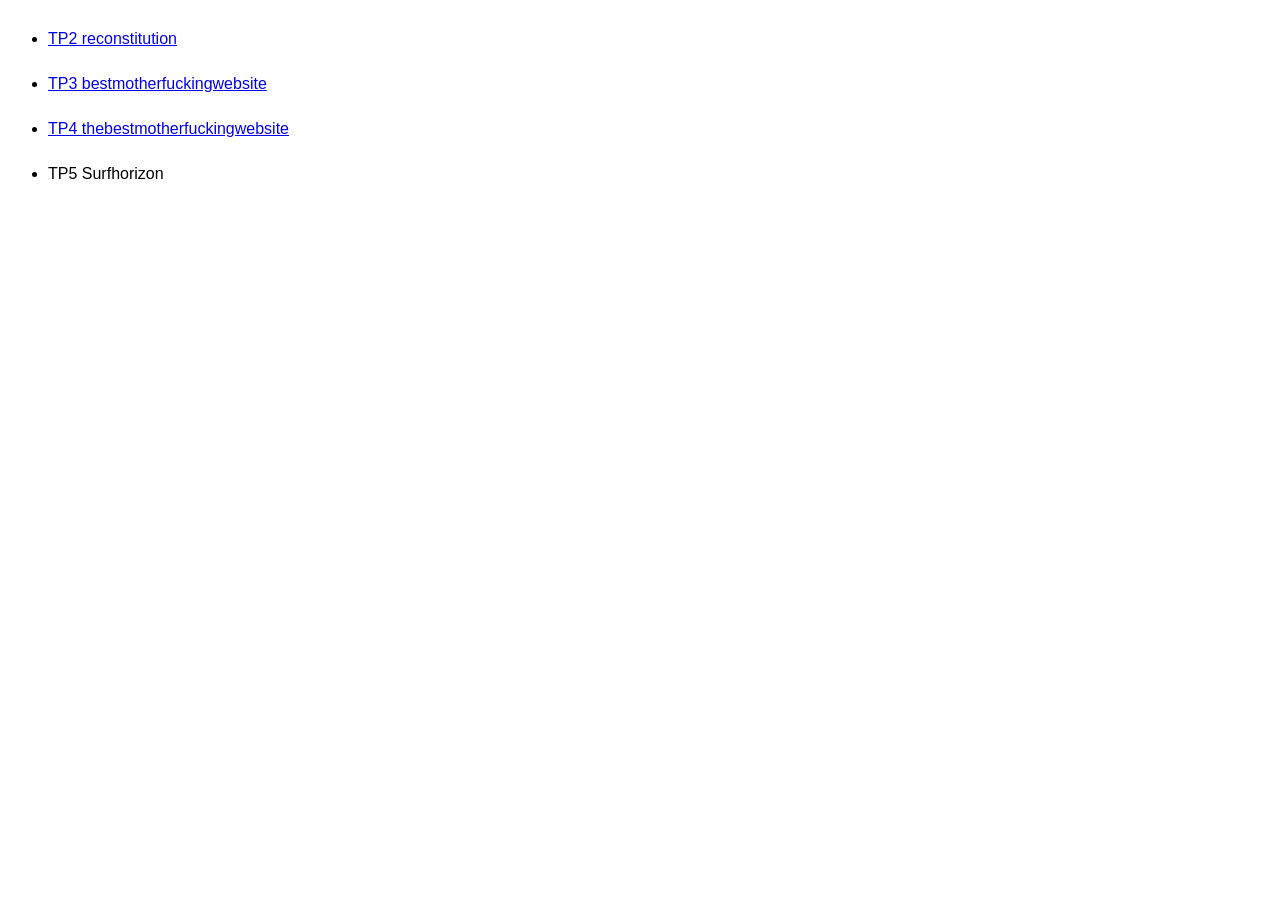
<file: index.html>
<!doctype html>
<html lang="en">
  <head>
    <meta charset="UTF-8" />
    <meta name="viewport" content="width=device-width, initial-scale=1.0" />
    <style>
      * {
        font-family: Arial, Helvetica, sans-serif;
        font-size: 16px;
        line-height: 45px;
      }
    </style>
    <title>Liste TP</title>
  </head>
  <body>
    <ul>
      <li><a href="TP2_reconstitution/index.html">TP2 reconstitution</a></li>
      <li><a href="TP3_bestmotherfuckingwebsite/index.html">TP3 bestmotherfuckingwebsite</a></li>
      <li><a href="TP4_thebestmotherfuckingwebsite/index.html">TP4 thebestmotherfuckingwebsite</a></li>
      <li><a href="TP5_surfhorizon/index.html"></a>TP5 Surfhorizon</li>
    </ul>
  </body>
</html>
</file>
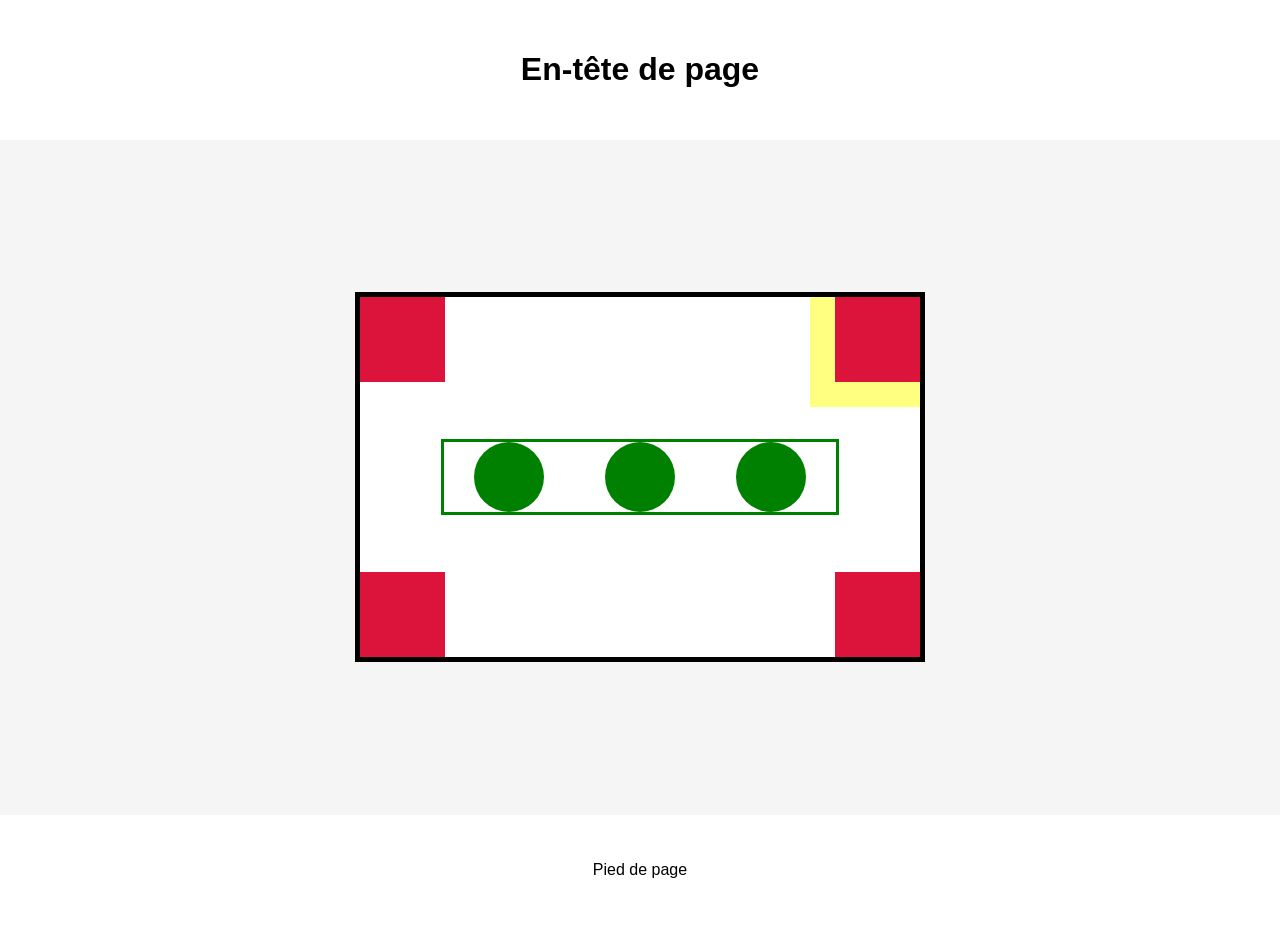
<file: position/index.html>
<!DOCTYPE html>
<html lang="fr">
  <head>
    <meta name="viewport" content="width=device-width, initial-scale=1.0">
    <meta charset="utf-8">
    <link rel="stylesheet" href="style.css">
    <title>Position</title>
  </head>
  <body>
    <header>
      <h1>En-tête de page</h1>
    </header>
    <main>
      <div class="box">
        <div class="red-box" id="top-left"></div> 
        <div class="red-box"></div>
        <div class="red-box"></div>
        <div class="red-box"></div>

        <div class="yellow-box"></div>

        <div class="green-box">
          <div class="green-circle"></div>
          <div class="green-circle"></div>
          <div class="green-circle"></div>
        </div>
      </div>
    </main>
    <footer>
      <p>Pied de page</p>
    </footer>
  </body>
</html>
</file>
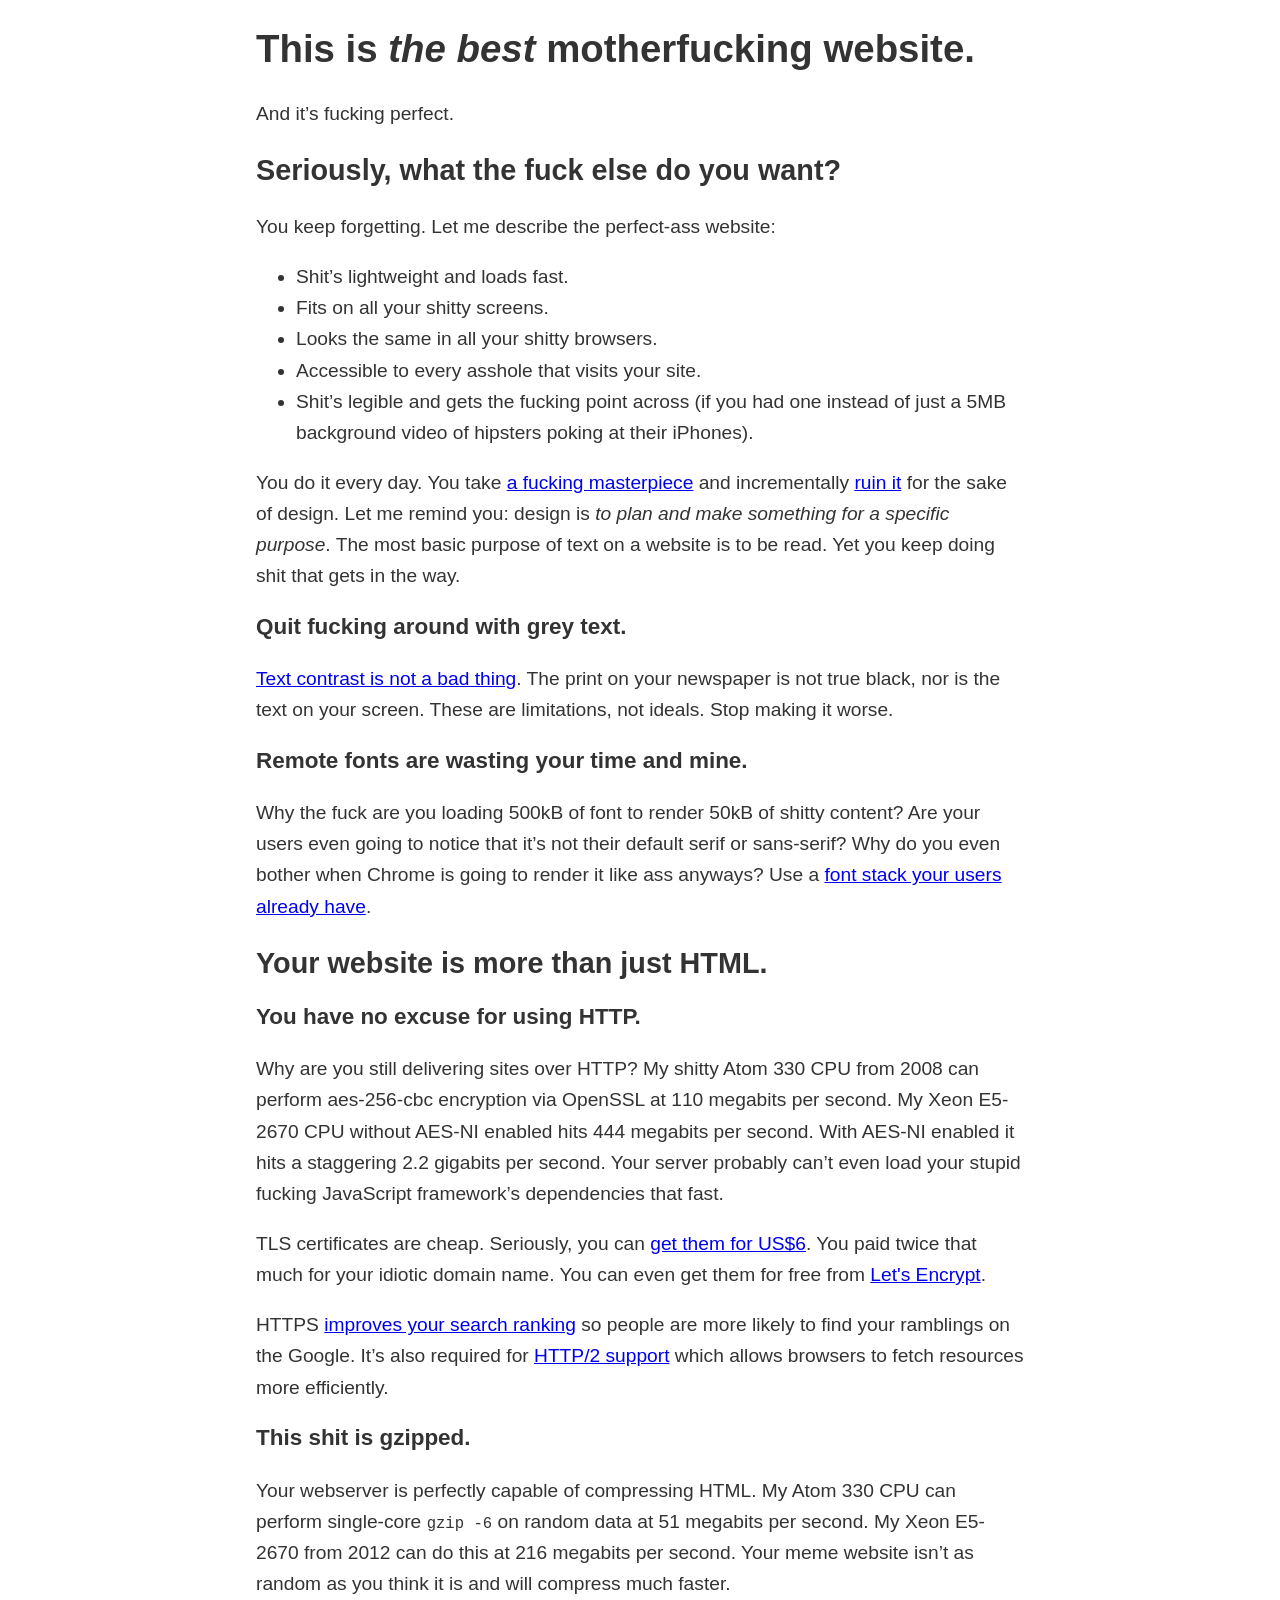
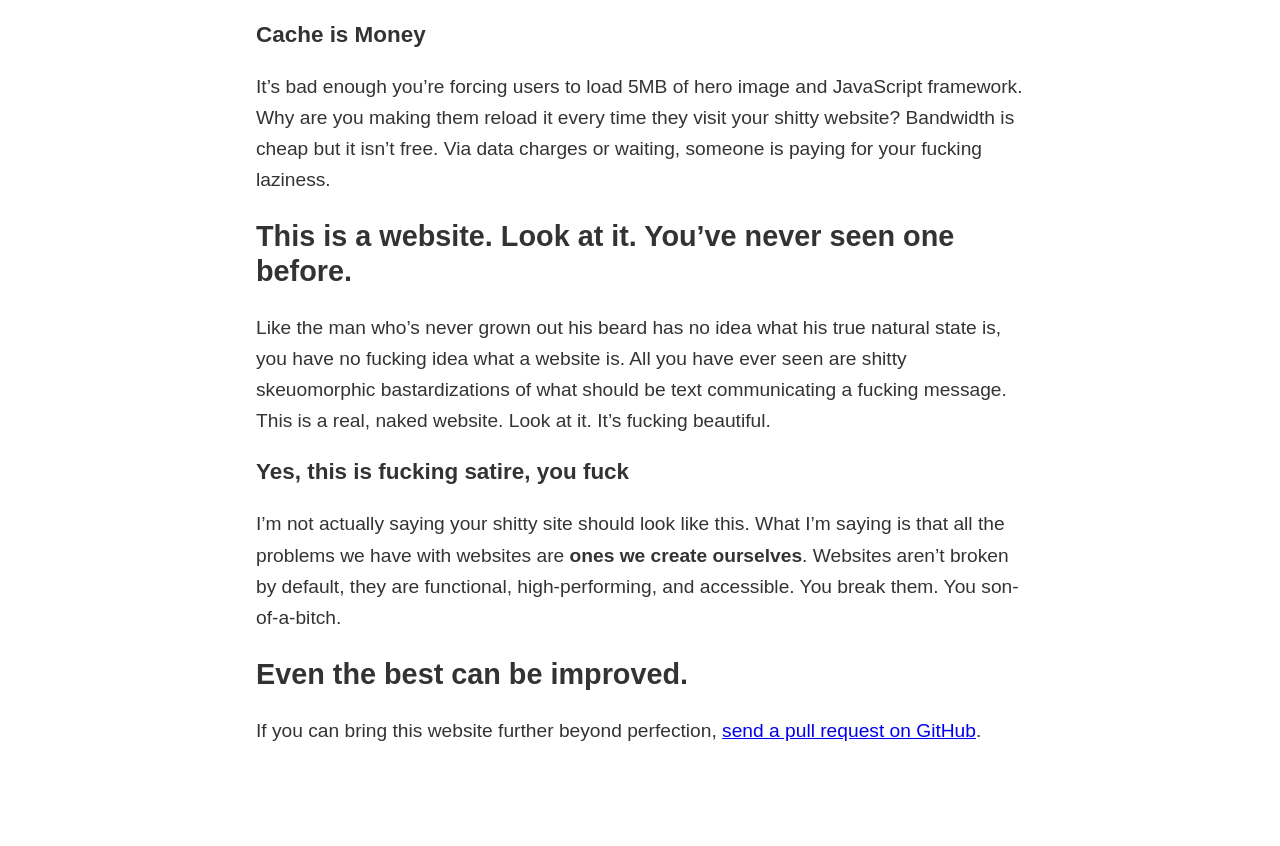
<file: TP3 bestmotherfuckingwebsite/index.html>
<!DOCTYPE html>
<html lang="en">
<head>
  <meta charset="UTF-8">
  <meta name="viewport" content="width=device-width, initial-scale=1.0">
  <meta name="color-scheme" content="light dark">
  <link rel="stylesheet" href="style.css">
  <title>Best Motherfucking Website</title>
</head>
<body>
  <header>
    <h1>This is <i>the best</i> motherfucking website.</h1>
    <p>And it’s fucking perfect.</p>
  </header>
  <main>
    <h2>Seriously, what the fuck else do you want?</h2>
    <p>You keep forgetting. Let me describe the perfect-ass website:</p>
    <ul>
      <li>Shit’s lightweight and loads fast.</li>
      <li>Fits on all your shitty screens.</li>
      <li>Looks the same in all your shitty browsers.</li>
      <li>Accessible to every asshole that visits your site.</li>
      <li>Shit’s legible and gets the fucking point across (if you had one instead of just a 5MB background video of hipsters poking at their iPhones).</li>
    </ul>

    <p>
      You do it every day. You take 
      <a href="https://motherfuckingwebsite.com/" title="Motherfucking Website">
        a fucking masterpiece</a>
      and incrementally
      <a href="http://bettermotherfuckingwebsite.com/" title="Better Motherfucking Website">
        ruin it</a>
        for the sake of design. Let me remind you: design is <i title="design">to plan and make something for a specific purpose</i>.
        The most basic purpose of text on a website is to be read. Yet you keep doing shit that gets in the way.
    </p>
    <h3>Quit fucking around with grey text.</h3>
    <p>
      <a href="https://contrastrebellion.com/" title="Contrast Rebellion">Text contrast is not a bad thing</a>.
      The print on your newspaper is not true black, nor is the text on your screen. These are limitations, not ideals. Stop making it worse.
    </p>
    <h3>
      Remote fonts are wasting your time and mine. 
    </h3>

    <p>
      Why the fuck are you loading 500kB of font to render 50kB of shitty content? Are your users even going to notice that it’s not their default serif or sans-serif? Why do you even bother when Chrome is going to render it like ass anyways? Use a
      <a href="https://www.awayback.com/index.php/2010/02/03/revised-font-stack/" title="Revised Font Stack">font stack your users already have</a>.
    </p>

    <h2>Your website is more than just HTML.</h2>
    <h3>You have no excuse for using HTTP.</h3>

    <p>
      Why are you still delivering sites over HTTP? My shitty Atom 330 CPU from 2008 can perform aes-256-cbc encryption via OpenSSL at 110 megabits per second. My Xeon E5-2670 CPU without AES-NI enabled hits 444 megabits per second. With AES-NI enabled it hits a staggering 2.2 gigabits per second. Your server probably can’t even load your stupid fucking JavaScript framework’s dependencies that fast.
    </p>
    <p>
      TLS certificates are cheap. Seriously, you can
      <a href="https://www.namecheap.com/security/ssl-certificates/comodo/positivessl" title="COMODO PositiveSSL Certificate via Namecheap">get them for US$6</a>.
      You paid twice that much for your idiotic domain name. You can even get them for free from
      <a href="https://letsencrypt.org/" title="Let’s Encrypt Free Certificate Authority">Let's Encrypt</a>.
    </p>

    <p>
      HTTPS 
      <a href="https://developers.google.com/search/blog/2014/08/https-as-ranking-signal" title="Google announces HTTPS support to affect pagerank">improves your search ranking</a>
      so people are more likely to find your ramblings on the Google. It’s also required for 
      <a href="https://http2.github.io/faq/#does-http2-require-encryption" title="HTTP/2 Frequently Asked Questions">HTTP/2 support</a>
      which allows browsers to fetch resources more efficiently.
    </p>

    <h3>This shit is gzipped.</h3>

    <p>
      Your webserver is perfectly capable of compressing HTML. My Atom 330 CPU can perform single-core <code>gzip -6</code> on random data at 51 megabits per second. My Xeon E5-2670 from 2012 can do this at 216 megabits per second. Your meme website isn’t as random as you think it is and will compress much faster.
    </p>

    <h3>Cache is Money</h3>

    <p>It’s bad enough you’re forcing users to load 5MB of hero image and JavaScript framework. Why are you making them reload it every time they visit your shitty website? Bandwidth is cheap but it isn’t free. Via data charges or waiting, someone is paying for your fucking laziness.</p>

    <h2>This is a website. Look at it. You’ve never seen one before.</h2>

    <p>Like the man who’s never grown out his beard has no idea what his true natural state is, you have no fucking idea what a website is. All you have ever seen are shitty skeuomorphic bastardizations of what should be text communicating a fucking message. This is a real, naked website. Look at it. It’s fucking beautiful.</p>

    <h3>Yes, this is fucking satire, you fuck</h3>

    <p>I’m not actually saying your shitty site should look like this. What I’m saying is that all the problems we have with websites are <b>ones we create ourselves</b>. Websites aren’t broken by default, they are functional, high-performing, and accessible. You break them. You son-of-a-bitch.</p>
  </main>
  
  <footer>
    <h2>Even the best can be improved.</h2>

    <p>If you can bring this website further beyond perfection, <a href="https://github.com/KeenRivals/bestmotherfucking.website">send a pull request on GitHub</a>.</p>
  </footer>
</body>
</html>
</file>
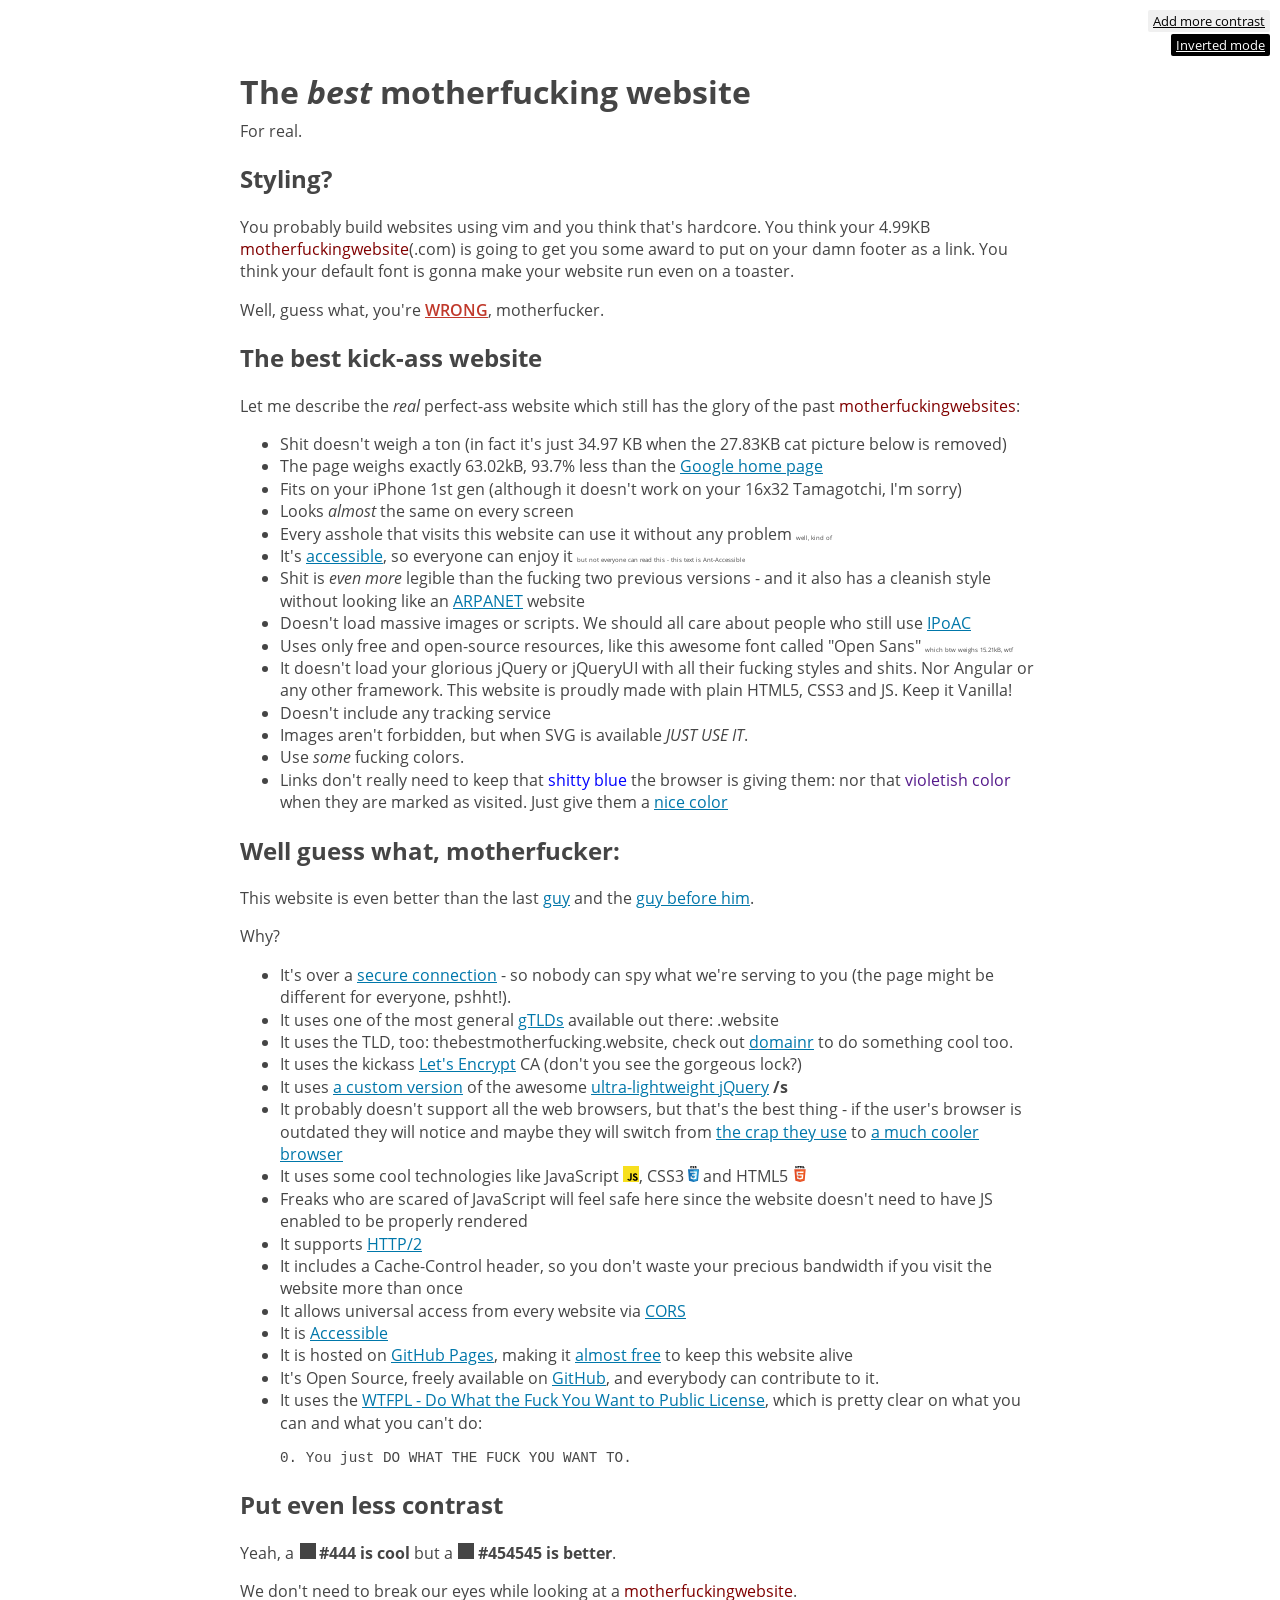
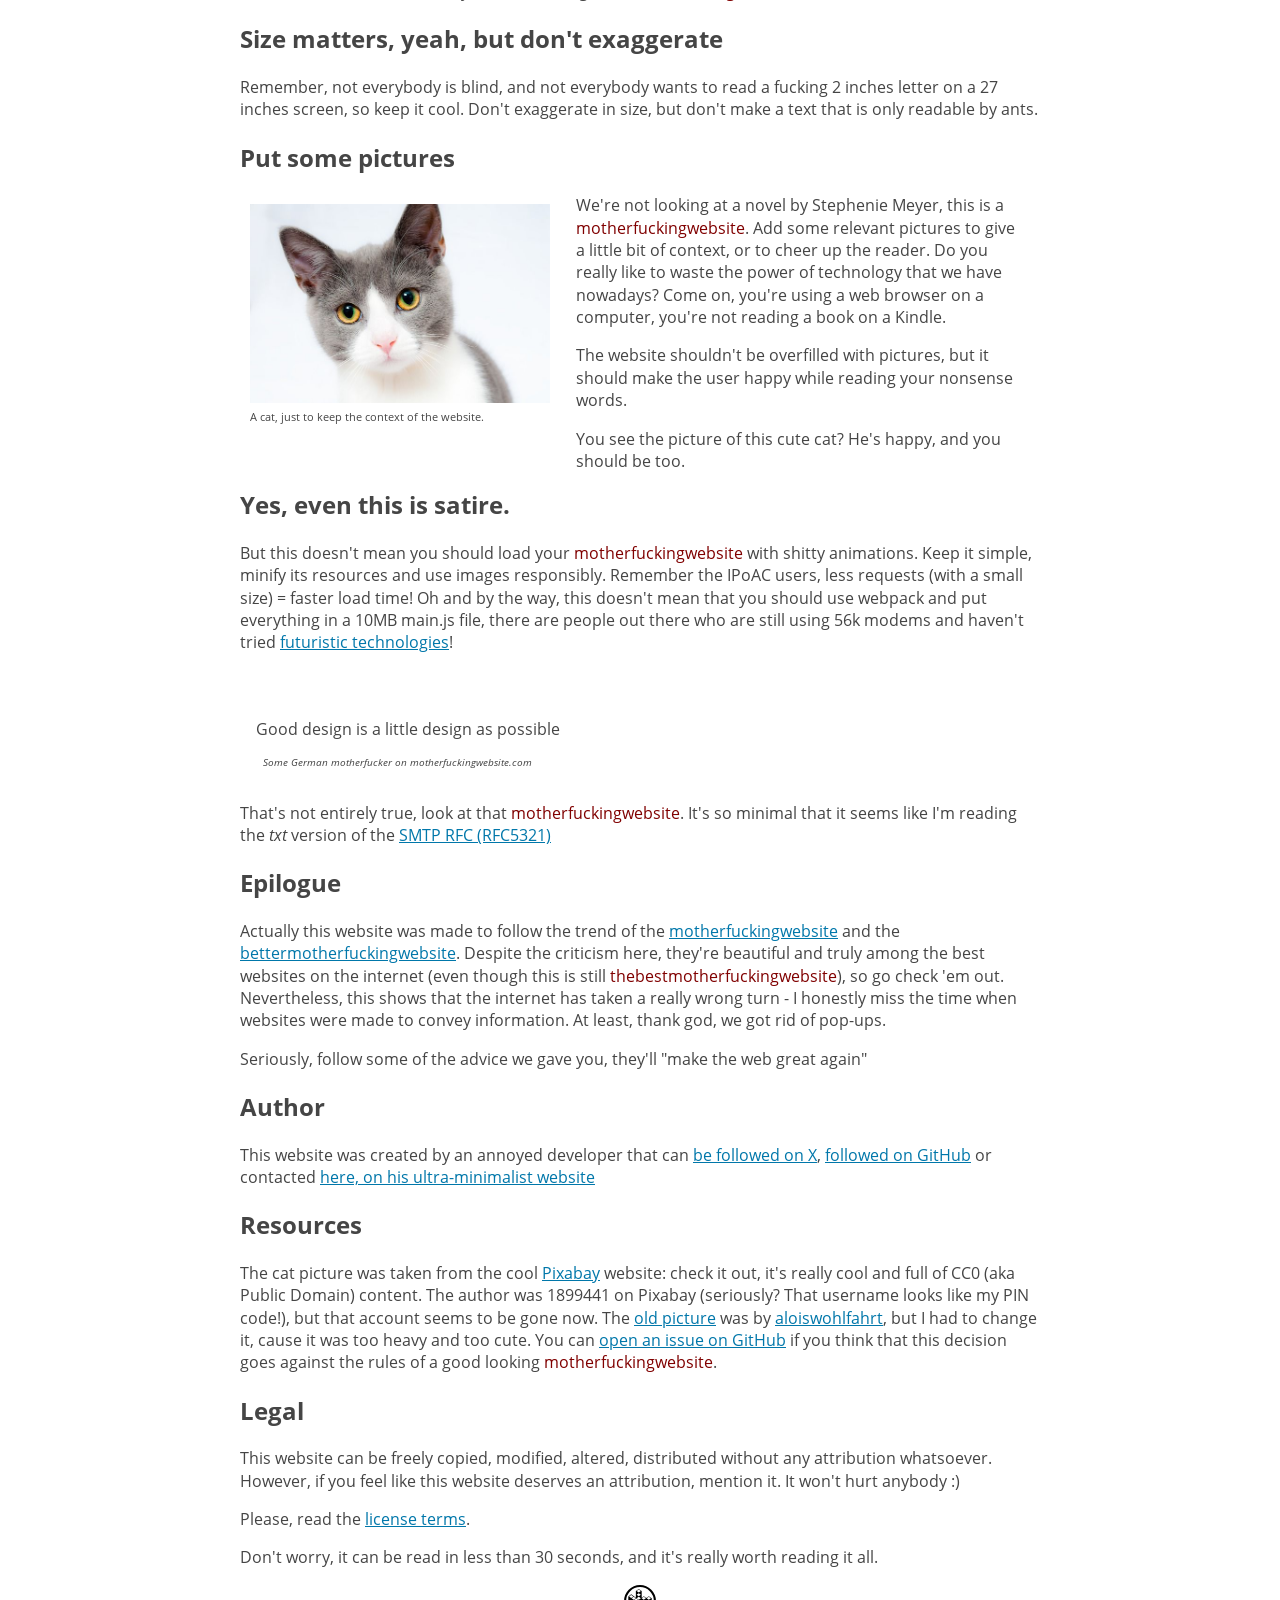
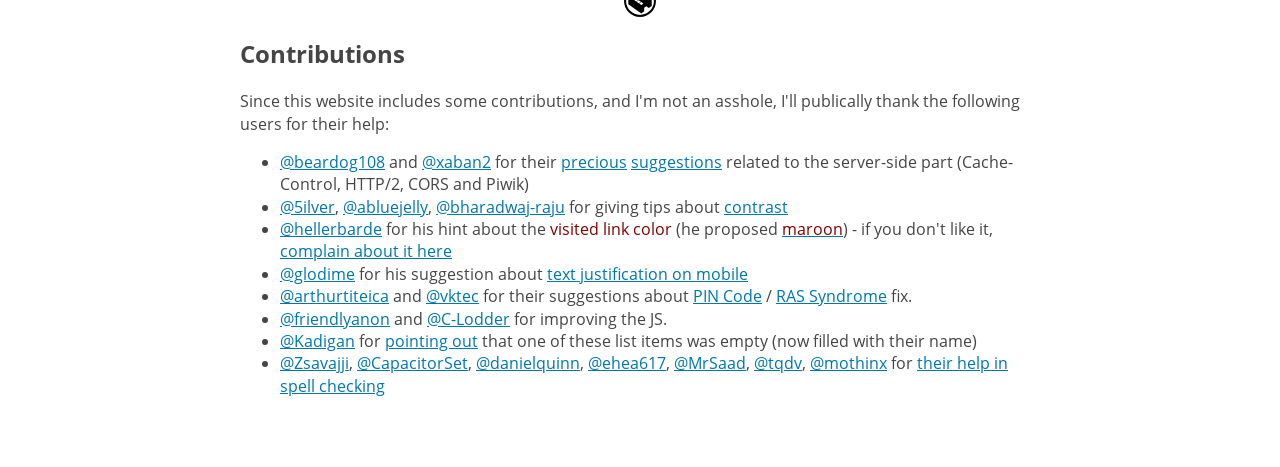
<file: TP4_thebestmotherfuckingwebsite/index.html>
<!DOCTYPE html>
<html lang="en">
<head>
    <meta charset="UTF-8">
    <meta name="viewport" content="width=device-width, initial-scale=1.0">
    <meta name="color-scheme" content="light dark">
    <link rel="stylesheet" href="fonts.css">
    <link rel="stylesheet" href="style.css">
    <link rel="shortcut icon" href="assets/favicon-32x32.png" type="image/x-icon">
    <title>The Best Motherfucking Website</title>
</head>
<body>
    <header>
        <button class="contrast">Add more contrast</button>
        <button class="invert">Inverted mode</button>
        <h1>The <i>best</i> motherfucking website</h1>
        <p>For real.</p>
    </header>
    <main>
        <h2>Styling?</h2>
        <p>You probably build websites using vim and you think that's hardcore. You think your 4.99KB <span class="red-mfw">motherfuckingwebsite</span>(.com) is going to get you some award to put on your damn footer as a link. You think your default font is gonna make your website run even on a toaster.</p>
        <p>Well, guess what, you're <span class="bad-word">WRONG</span>, motherfucker.</p>
        <h2>The best kick-ass website</h2>
        <p>Let me describe the <i>real</i> perfect-ass website which still has the glory of the past <span class="red-mfw">motherfuckingwebsites</span>:</p>
        <ul>
            <li>Shit doesn't weigh a ton (in fact it's just 34.97 KB when the 27.83KB cat picture below is removed)</li>
            <li>The page weighs exactly 63.02kB, 93.7% less than the <a href="https://google.com/">Google home page</a></li>
            <li>Fits on your iPhone 1st gen (although it doesn't work on your 16x32 Tamagotchi, I'm sorry)</li>
            <li>Looks <i>almost</i> the same on every screen</li>
            <li>Every asshole that visits this website can use it without any problem <span class="tiny-text">well, kind of</span></li>
            <li>It's <a href="https://www.w3.org/TR/WCAG20/">accessible</a>, so everyone can enjoy it <span class="tiny-text">but not everyone can read this - this text is Ant-Accessible</span></li>
            <li>Shit is <i>even more</i> legible than the fucking two previous versions - and it also has a cleanish style without looking like an <a href="https://en.wikipedia.org/wiki/ARPANET">ARPANET</a> website</li>
            <li>Doesn't load massive images or scripts. We should all care about people who still use <a href="https://en.wikipedia.org/wiki/IP_over_Avian_Carriers">IPoAC</a></li>
            <li>Uses only free and open-source resources, like this awesome font called "Open Sans" <span class="tiny-text">which btw weighs 15.21kB, wtf</span></li>
            <li>It doesn't load your glorious jQuery or jQueryUI with all their fucking styles and shits. Nor Angular or any other framework. This website is proudly made with plain HTML5, CSS3 and JS. Keep it Vanilla!</li>
            <li>Doesn't include any tracking service</li>
            <li>Images aren't forbidden, but when SVG is available <i>JUST USE IT</i>.</li>
            <li>Use <i>some</i> fucking <span class="rainbow-text">colors</span>.</li>
            <li>Links don't really need to keep that <span class="blue-text blocked">shitty blue</span> the browser is giving them: nor that <span class="violetish-text blocked">violetish color</span> when they are marked as visited. Just give them a <a href="http://www.colorhexa.com/0077aa">nice color</a></li>
        </ul>
        <h2>Well guess what, motherfucker:</h2>
        <p>This website is even better than the last <a href="http://bettermotherfuckingwebsite.com/">guy</a> and the <a href="http://motherfuckingwebsite.com/">guy before him</a>.</p>
        <p>Why?</p>
        <ul>
            <li>It's over a <a href="https://en.wikipedia.org/wiki/HTTPS">secure connection</a> - so nobody can spy what we're serving to you (the page might be different for everyone, pshht!).</li>
            <li>It uses one of the most general <a href="https://en.wikipedia.org/wiki/gTLD">gTLDs</a> available out there: .website</li>
            <li>It uses the TLD, too: thebestmotherfucking.website, check out <a href="http://domainr.com/">domainr</a> to do something cool too.</li>
            <li>It uses the kickass <a href="https://letsencrypt.org/">Let's Encrypt</a> CA (don't you see the gorgeous lock?)</li>
            <li>It uses <a href="https://thebestmotherfucking.website/js/jquery-3.5.1.min.js">a custom version</a> of the awesome <a href="http://jquery.com/">ultra-lightweight jQuery</a> <b>/s</b></li>
            <li>It probably doesn't support all the web browsers, but that's the best thing - if the user's browser is outdated they will notice and maybe they will switch from <a href="https://microsoft.com/ie">the crap they use</a> to <a href="https://mozilla.com/firefox">a much cooler browser</a></li>
            <li>It uses some cool technologies like JavaScript <image src="assets/js.svg" alt="JavaScript logo">, CSS3 <img src="assets/css.svg" alt="CSS3 logo"> and HTML5 <img src="assets/html.svg" alt="HTML5 Logo" width="16"> </li>
            <li>Freaks who are scared of JavaScript will feel safe here since the website doesn't need to have JS enabled to be properly rendered</li>
            <li>It supports <a href="https://en.wikipedia.org/wiki/HTTP/2">HTTP/2</a></li>
            <li>It includes a Cache-Control header, so you don't waste your precious bandwidth if you visit the website more than once</li>
            <li>It allows universal access from every website via <a href="https://enable-cors.org/">CORS</a></li>
            <li>It is <a href="https://www.w3.org/WAI/intro/accessibility.php">Accessible</a></li>
            <li>It is hosted on <a href="https://pages.github.com/">GitHub Pages</a>, making it <a href="https://www.namecheap.com/domains/registration/gtld/website/">almost free</a> to keep this website alive</li>
            <li>It's Open Source, freely available on <a href="https://github.com/denysvitali/thebestmotherfuckingwebsite/">GitHub</a>, and everybody can contribute to it.</li>
            <li>It uses the <a href="http://www.wtfpl.net/">WTFPL - Do What the Fuck You Want to Public License</a>, which is pretty clear on what you can and what you can't do:
            <pre>0. You just DO WHAT THE FUCK YOU WANT TO.</pre></li>
        </ul>
        <h2>Put even less contrast</h2>
        <p>Yeah, a  <b id="color-444"><span class="square"></span> #444 is cool</b> but a <b id="color-454545"><span class="square"></span> #454545 is better</b>.</p>
        <p>We don't need to break our eyes while looking at a <span class="red-mfw">motherfuckingwebsite</span>.</p>
        <h2>Size matters, yeah, but don't exaggerate</h2>
        <p>Remember, not everybody is blind, and not everybody wants to read a fucking 2 inches letter on a 27 inches screen, so keep it cool. Don't exaggerate in size, but don't make a text that is only readable by ants.</p>
        <h2>Put some pictures</h2>
        <div>
            <div class="picture">
                <figure>
                    <img src="assets/cat.jpg" title="A nice and cute cat" alt="A cat, just to keep the context of the website.">
                    <figcaption>A cat, just to keep the context of the website.</figcaption>
                </figure>
            </div>
            <div class="text-block-right">
                    <p>We're not looking at a novel by Stephenie Meyer, this is a <span class="red-mfw">motherfuckingwebsite</span>. Add some relevant pictures to give a little bit of context, or to cheer up the reader. Do you really like to waste the power of technology that we have nowadays? Come on, you're using a web browser on a computer, you're not reading a book on a Kindle.</p>
                    <p>The website shouldn't be overfilled with pictures, but it should make the user happy while reading your nonsense words.</p>
                    <p>You see the picture of this cute cat? He's happy, and you should be too.</p>
                </div>
        </div>
        <h2>Yes, even this is satire.</h2>
        <p>But this doesn't mean you should load your <span class="red-mfw">motherfuckingwebsite</span> with shitty animations. Keep it simple, minify its resources and use images responsibly. Remember the IPoAC users, less requests (with a small size) = faster load time! Oh and by the way, this doesn't mean that you should use webpack and put everything in a 10MB main.js file, there are people out there who are still using 56k modems and haven't tried <a href="https://en.wikipedia.org/wiki/Fiber_to_the_x#FTTH">futuristic technologies</a>!</p>
        <blockquote>
            <p>Good design is a little design as possible</p>
            <cite>Some German motherfucker on motherfuckingwebsite.com</cite>
        </blockquote>
        <p>That's not entirely true, look at that <span class="red-mfw">motherfuckingwebsite</span>. It's so minimal that it seems like I'm reading the <i>txt</i> version of the <a href="https://tools.ietf.org/rfc/rfc5321.txt">SMTP RFC (RFC5321)</a></p>
        <h2>Epilogue</h2>
        <p>Actually this website was made to follow the trend of the <a href="http://motherfuckingwebsite.com/" class="red-mfw">motherfuckingwebsite</a> and the <a href="http://bettermotherfuckingwebsite.com/" class="red-mfw">bettermotherfuckingwebsite</a>. Despite the criticism here, they're beautiful and truly among the best websites on the internet (even though this is still <span class="red-mfw">thebestmotherfuckingwebsite</span>), so go check 'em out. Nevertheless, this shows that the internet has taken a really wrong turn - I honestly miss the time when websites were made to convey information. At least, thank god, we got rid of pop-ups.</p>
        <p>Seriously, follow some of the advice we gave you, they'll "make the web great again"</p>
        <h2>Author</h2>
        <p>This website was created by an annoyed developer that can <a href="https://x.com/DenysVitali">be followed on X</a>, <a href="https://github.com/denysvitali/">followed on GitHub</a> or contacted <a href="https://denv.it/">here, on his ultra-minimalist website</a></p>
        <h2>Resources</h2>
        <p>The cat picture was taken from the cool <a href="https://pixabay.com/">Pixabay</a> website: check it out, it's really cool and full of CC0 (aka Public Domain) content. The author was 1899441 on Pixabay (seriously? That username looks like my PIN code!), but that account seems to be gone now. The <a href="https://pixabay.com/en/cat-pets-cat-s-eyes-mieze-dear-451377/">old picture</a> was by <a href="https://pixabay.com/en/users/aloiswohlfahrt-123449/">aloiswohlfahrt</a>, but I had to change it, cause it was too heavy and too cute. You can <a href="https://github.com/denysvitali/thebestmotherfuckingwebsite/issues/new">open an issue on GitHub</a> if you think that this decision goes against the rules of a good looking <span class="red-mfw">motherfuckingwebsite</span>.</p>
        <h2>Legal</h2>
        <p>This website can be freely copied, modified, altered, distributed without any attribution whatsoever. However, if you feel like this website deserves an attribution, mention it. It won't hurt anybody :)</p>
        <p>Please, read the <a href="https://thebestmotherfucking.website/LICENSE.txt">license terms</a>.</p>
        <p>Don't worry, it can be read in less than 30 seconds, and it's really worth reading it all.</p>
        <a href="http://www.kopimi.com/kopimi" title="Kopimi" class="kopimi">
            <img src="assets/kopimi.svg" alt="Kopimi Logo" title="Kopimi Logo" class="kopimi">
        </a>
    </main>
    <footer>
        <h2>Contributions</h2>
        <p>Since this website includes some contributions, and I'm not an asshole, I'll publically thank the following users for their help:</p>
        <ul>
            <li><a href="https://github.com/beardog108">@beardog108</a> and <a href="https://github.com/xaban2">@xaban2</a> for their <a href="https://github.com/denysvitali/thebestmotherfuckingwebsite/issues/5">precious</a> <a href="https://github.com/denysvitali/thebestmotherfuckingwebsite/issues/51">suggestions</a> related to the server-side part (Cache-Control, HTTP/2, CORS and Piwik)</li>
            <li><a href="https://github.com/5ilver">@5ilver</a>, <a href="https://github.com/abluejelly">@abluejelly</a>, <a href="https://github.com/bharadwaj-raju">@bharadwaj-raju</a> for giving tips about <a href="https://github.com/denysvitali/thebestmotherfuckingwebsite/issues?q=label%3Acontrast">contrast</a></li>
            <li><a href="https://github.com/hellerbarde">@hellerbarde</a> for his hint about the <span class="maroon">visited link color</span> (he proposed <a href="http://clrs.cc/" class="maroon">maroon</a>) - if you don't like it, <a href="https://github.com/denysvitali/thebestmotherfuckingwebsite/issues/11">complain about it here</a></li>
            <li><a href="https://github.com/glodime">@glodime</a> for his suggestion about <a href="https://github.com/denysvitali/thebestmotherfuckingwebsite/issues/12">text justification on mobile</a></li>
            <li><a href="https://github.com/arthurtiteica">@arthurtiteica</a> and <a href="https://github.com/vktec">@vktec</a> for their suggestions about <a href="https://github.com/denysvitali/thebestmotherfuckingwebsite/issues/9">PIN Code</a> / <a href="https://en.wikipedia.org/wiki/RAS_syndrome">RAS Syndrome</a> fix.</li>
            <li><a href="https://github.com/friendlyanon">@friendlyanon</a> and <a href="https://github.com/C-Lodder">@C-Lodder</a> for improving the JS.</li>
            <li><a href="https://github.com/Kadigan">@Kadigan</a> for <a href="https://github.com/denysvitali/thebestmotherfuckingwebsite/issues/90">pointing out</a> that one of these list items was empty (now filled with their name)</li>
            <li><a href="https://github.com/Zsavajji">@Zsavajji</a>, <a href="https://github.com/CapacitorSet">@CapacitorSet</a>, <a href="https://github.com/danielquinn">@danielquinn</a>, <a href="https://github.com/ehea617">@ehea617</a>, <a href="https://github.com/MrSaad">@MrSaad</a>, <a href="https://github.com/tqdv">@tqdv</a>, <a href="https://github.com/mothinx">@mothinx</a> for <a href="https://github.com/denysvitali/thebestmotherfuckingwebsite/pulls?q=is%3Apr+is%3Aclosed+label%3A%22spell+checking%22">their help in spell checking</a></li>
        </ul>
    </footer>
</body>
</html>
</file>
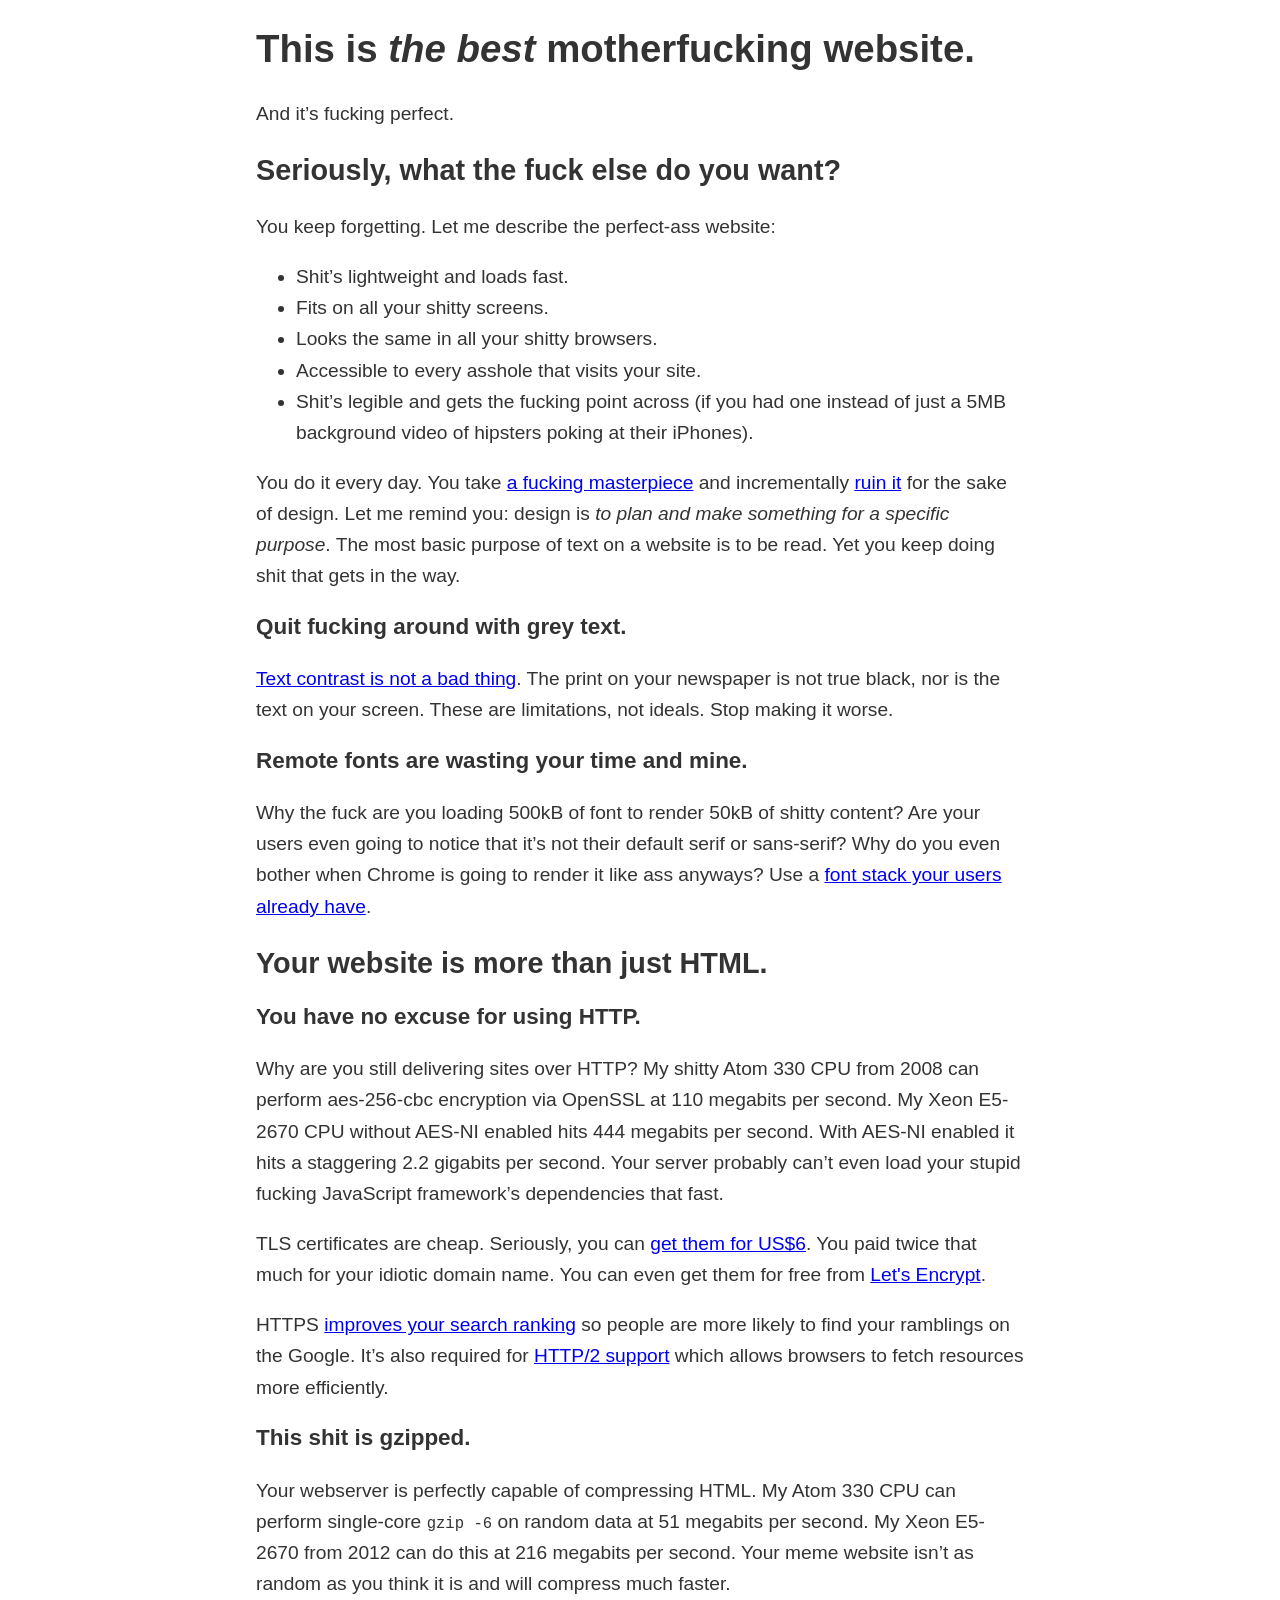
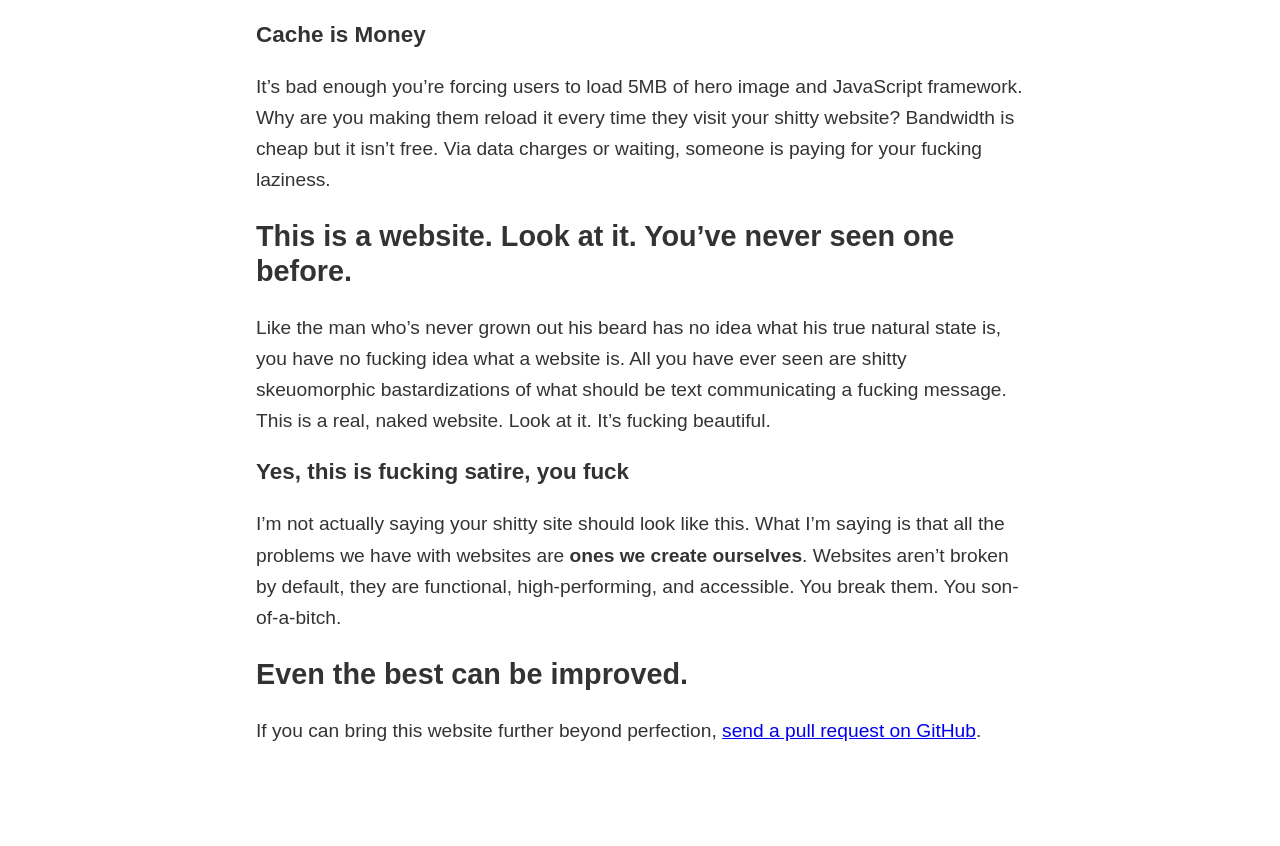
<file: bestmotherfuckingwebsite.html>
<!DOCTYPE html>
<html lang="en">
<head>
  <meta charset="UTF-8">
  <meta name="viewport" content="width=device-width, initial-scale=1.0">
  <meta name="color-scheme" content="light dark">
  <link rel="stylesheet" href="bestmotherfuckingwebsite.css">
  <title>Best Motherfucking Website</title>
</head>
<body>
  <header>
    <h1>This is <i>the best</i> motherfucking website.</h1>
    <p>And it’s fucking perfect.</p>
  </header>
  <main>
    <h2>Seriously, what the fuck else do you want?</h2>
    <p>You keep forgetting. Let me describe the perfect-ass website:</p>
    <ul>
      <li>Shit’s lightweight and loads fast.</li>
      <li>Fits on all your shitty screens.</li>
      <li>Looks the same in all your shitty browsers.</li>
      <li>Accessible to every asshole that visits your site.</li>
      <li>Shit’s legible and gets the fucking point across (if you had one instead of just a 5MB background video of hipsters poking at their iPhones).</li>
    </ul>

    <p>
      You do it every day. You take 
      <a href="https://motherfuckingwebsite.com/" title="Motherfucking Website">
        a fucking masterpiece</a>
      and incrementally
      <a href="http://bettermotherfuckingwebsite.com/" title="Better Motherfucking Website">
        ruin it</a>
        for the sake of design. Let me remind you: design is <i title="design">to plan and make something for a specific purpose</i>.
        The most basic purpose of text on a website is to be read. Yet you keep doing shit that gets in the way.
    </p>
    <h3>Quit fucking around with grey text.</h3>
    <p>
      <a href="https://contrastrebellion.com/" title="Contrast Rebellion">Text contrast is not a bad thing</a>.
      The print on your newspaper is not true black, nor is the text on your screen. These are limitations, not ideals. Stop making it worse.
    </p>
    <h3>
      Remote fonts are wasting your time and mine. 
    </h3>

    <p>
      Why the fuck are you loading 500kB of font to render 50kB of shitty content? Are your users even going to notice that it’s not their default serif or sans-serif? Why do you even bother when Chrome is going to render it like ass anyways? Use a
      <a href="https://www.awayback.com/index.php/2010/02/03/revised-font-stack/" title="Revised Font Stack">font stack your users already have</a>.
    </p>

    <h2>Your website is more than just HTML.</h2>
    <h3>You have no excuse for using HTTP.</h3>

    <p>
      Why are you still delivering sites over HTTP? My shitty Atom 330 CPU from 2008 can perform aes-256-cbc encryption via OpenSSL at 110 megabits per second. My Xeon E5-2670 CPU without AES-NI enabled hits 444 megabits per second. With AES-NI enabled it hits a staggering 2.2 gigabits per second. Your server probably can’t even load your stupid fucking JavaScript framework’s dependencies that fast.
    </p>
    <p>
      TLS certificates are cheap. Seriously, you can
      <a href="https://www.namecheap.com/security/ssl-certificates/comodo/positivessl" title="COMODO PositiveSSL Certificate via Namecheap">get them for US$6</a>.
      You paid twice that much for your idiotic domain name. You can even get them for free from
      <a href="https://letsencrypt.org/" title="Let’s Encrypt Free Certificate Authority">Let's Encrypt</a>.
    </p>

    <p>
      HTTPS 
      <a href="https://developers.google.com/search/blog/2014/08/https-as-ranking-signal" title="Google announces HTTPS support to affect pagerank">improves your search ranking</a>
      so people are more likely to find your ramblings on the Google. It’s also required for 
      <a href="https://http2.github.io/faq/#does-http2-require-encryption" title="HTTP/2 Frequently Asked Questions">HTTP/2 support</a>
      which allows browsers to fetch resources more efficiently.
    </p>

    <h3>This shit is gzipped.</h3>

    <p>
      Your webserver is perfectly capable of compressing HTML. My Atom 330 CPU can perform single-core <code>gzip -6</code> on random data at 51 megabits per second. My Xeon E5-2670 from 2012 can do this at 216 megabits per second. Your meme website isn’t as random as you think it is and will compress much faster.
    </p>

    <h3>Cache is Money</h3>

    <p>It’s bad enough you’re forcing users to load 5MB of hero image and JavaScript framework. Why are you making them reload it every time they visit your shitty website? Bandwidth is cheap but it isn’t free. Via data charges or waiting, someone is paying for your fucking laziness.</p>

    <h2>This is a website. Look at it. You’ve never seen one before.</h2>

    <p>Like the man who’s never grown out his beard has no idea what his true natural state is, you have no fucking idea what a website is. All you have ever seen are shitty skeuomorphic bastardizations of what should be text communicating a fucking message. This is a real, naked website. Look at it. It’s fucking beautiful.</p>

    <h3>Yes, this is fucking satire, you fuck</h3>

    <p>I’m not actually saying your shitty site should look like this. What I’m saying is that all the problems we have with websites are <b>ones we create ourselves</b>. Websites aren’t broken by default, they are functional, high-performing, and accessible. You break them. You son-of-a-bitch.</p>
  </main>
  
  <footer>
    <h2>Even the best can be improved.</h2>

    <p>If you can bring this website further beyond perfection, <a href="https://github.com/KeenRivals/bestmotherfucking.website">send a pull request on GitHub</a>.</p>
  </footer>
</body>
</html>
</file>
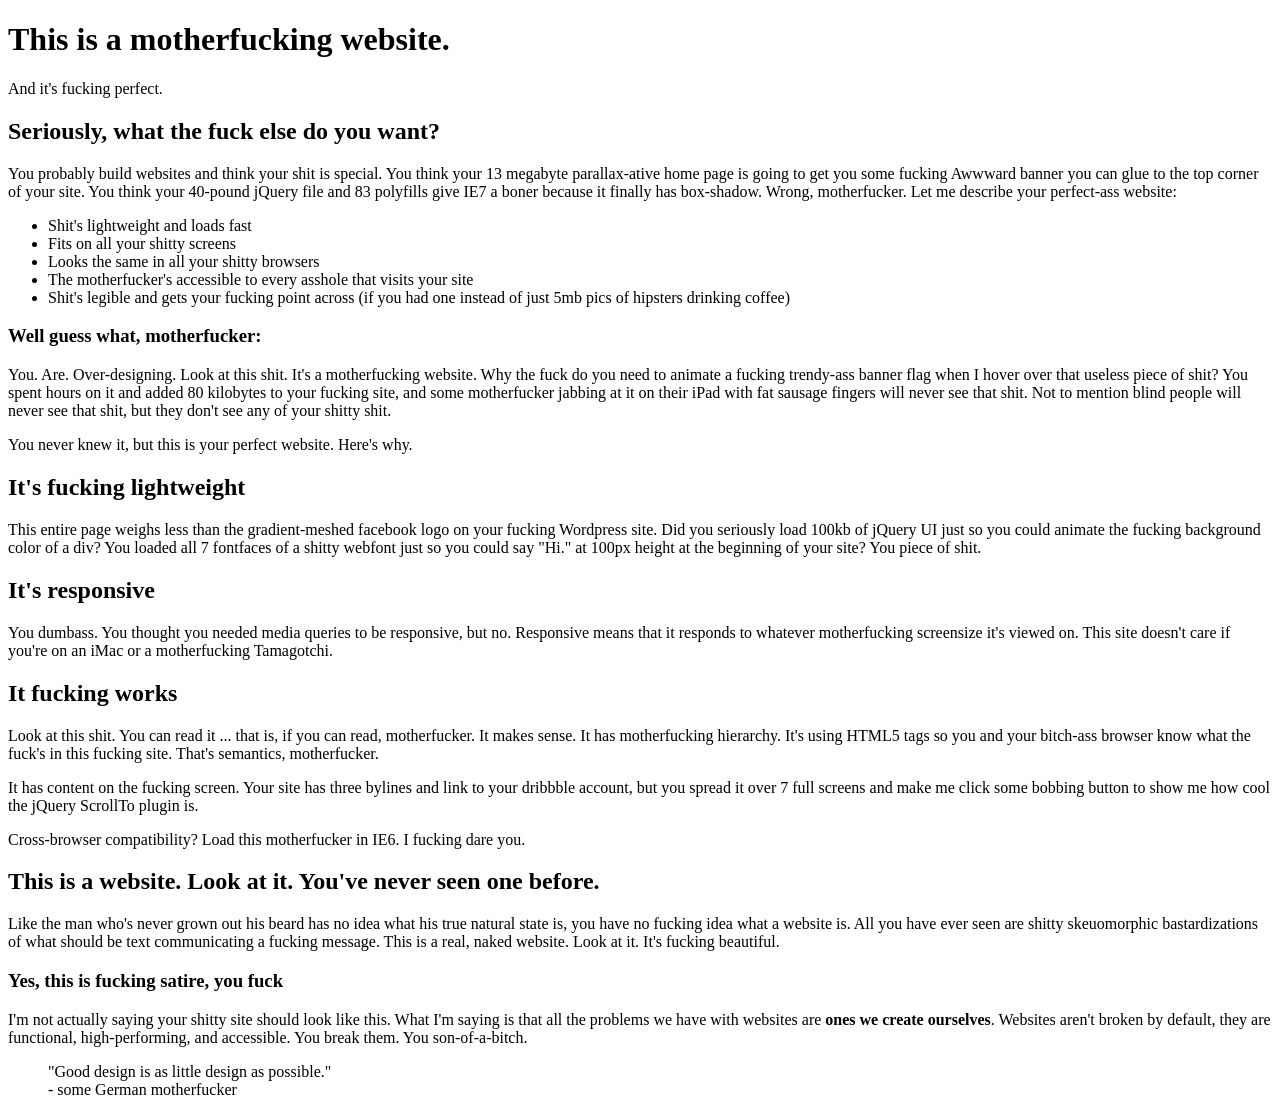
<file: motherfuckingwebsite.html>
<!DOCTYPE html>
<html lang="">
  <head>
    <meta charset="utf-8">
    <meta name="viewport" content="width=device-width, initial-scale=1">
    <title>Motherfucking Website</title>
  </head>
  <body>
    <header>
      <h1>This is a motherfucking website.</h1>
      <p>And it's fucking perfect.</p>
    </header>

    <h2>Seriously, what the fuck else do you want?</h2>
    <p>You probably build websites and think your shit is special. You think your 13 megabyte parallax-ative home page is going to get you some fucking Awwward banner you can glue to the top corner of your site. You think your 40-pound jQuery file and 83 polyfills give IE7 a boner because it finally has box-shadow. Wrong, motherfucker. Let me describe your perfect-ass website:</p>
    
    <ul>
      <li>Shit's lightweight and loads fast</li>
      <li>Fits on all your shitty screens</li>
      <li>Looks the same in all your shitty browsers</li>
      <li>The motherfucker's accessible to every asshole that visits your site</li>
      <li>Shit's legible and gets your fucking point across (if you had one instead of just 5mb pics of hipsters drinking coffee)</li>
    </ul>
    
    <h3>Well guess what, motherfucker:</h3>
    <p>You. Are. Over-designing. Look at this shit. It's a motherfucking website. Why the fuck do you need to animate a fucking trendy-ass banner flag when I hover over that useless piece of shit? You spent hours on it and added 80 kilobytes to your fucking site, and some motherfucker jabbing at it on their iPad with fat sausage fingers will never see that shit. Not to mention blind people will never see that shit, but they don't see any of your shitty shit.</p>
    <p>You never knew it, but this is your perfect website. Here's why.</p>
    
    <h2>It's fucking lightweight</h2>
    <p>This entire page weighs less than the gradient-meshed facebook logo on your fucking Wordpress site. Did you seriously load 100kb of jQuery UI just so you could animate the fucking background color of a div? You loaded all 7 fontfaces of a shitty webfont just so you could say "Hi." at 100px height at the beginning of your site? You piece of shit.</p>
    
    <h2>It's responsive</h2>
    <p>You dumbass. You thought you needed media queries to be responsive, but no. Responsive means that it responds to whatever motherfucking screensize it's viewed on. This site doesn't care if you're on an iMac or a motherfucking Tamagotchi.</p>
    
    <h2>It fucking works</h2>
    <p>Look at this shit. You can read it ... that is, if you can read, motherfucker. It makes sense. It has motherfucking hierarchy. It's using HTML5 tags so you and your bitch-ass browser know what the fuck's in this fucking site. That's semantics, motherfucker.</p>
    <p>It has content on the fucking screen. Your site has three bylines and link to your dribbble account, but you spread it over 7 full screens and make me click some bobbing button to show me how cool the jQuery ScrollTo plugin is.</p>
    <p>Cross-browser compatibility? Load this motherfucker in IE6. I fucking dare you.</p>
    
    <h2>This is a website. Look at it. You've never seen one before.</h2>
    <p>Like the man who's never grown out his beard has no idea what his true natural state is, you have no fucking idea what a website is. All you have ever seen are shitty skeuomorphic bastardizations of what should be text communicating a fucking message. This is a real, naked website. Look at it. It's fucking beautiful.</p>
    
    <h3>Yes, this is fucking satire, you fuck</h3>
    <p>I'm not actually saying your shitty site should look like this. What I'm saying is that all the problems we have with websites are <strong>ones we create ourselves</strong>. Websites aren't broken by default, they are functional, high-performing, and accessible. You break them. You son-of-a-bitch.</p>
    
    <ul>
      "Good design is as little design as possible."
      <br>
      - some German motherfucker
    </ul>
  </body>
</html>
</file>
<file: position/style.css>
body {
    font-family: Arial, Helvetica, sans-serif;
    height: 100%;
    padding: 0;
    margin: 0;
}

main {
    background-color: whitesmoke;
    height: 75vh;
    display: flex;
    justify-content: center;
    align-items: center;
}

.box {
    position: relative;
    background-color: white;
    border: 5px black solid;
    height: 360px;
    width: 560px;
    display: flex;
    justify-content: center;
    align-items: center;
}

.red-box {
    position: absolute;
    width: 85px;
    height: 85px;
    background-color: crimson;
    z-index: 1;
}

.yellow-box {
    position: absolute;
    width: 110px;
    height: 110px;
    background-color:#ffff80;
    right:0;
    top:0;
    z-index: 0;
}

.green-box {
    display: flex;
    justify-content: space-around;
    align-items: center;
    border: 3px green solid;
    width: 70%;
}

.green-circle {
    border-radius: 50%;
    background-color: green;
    width: 70px;
    height: 70px;
}

.red-box:nth-child(1) {
    left: 0;
    top: 0;
}

.red-box:nth-child(2) {
    right: 0;
    top: 0;
}

.red-box:nth-child(3) {
    left:0;
    bottom: 0;
}

.red-box:nth-child(4) {
    right:0;
    bottom: 0;
}

h1, p {
    text-align:center;
}

header, footer {
    padding: 30px;
}
</file>
<file: TP3 bestmotherfuckingwebsite/style.css>
:root {
    color-scheme: light dark;
}

body {
    margin: auto;
    max-width: 40em;
    font-family: Arial, Helvetica, sans-serif;
    font: 1.2em sans-serif;
    line-height: 1.62;

    background-color: light-dark(#ffffff, #000000);
    color: light-dark(#333333, #ffffff);
}

h1, h2, h3 {
    line-height: 1.2em;
}

code {
    border-radius: 0.25rem;
}

footer {
    margin-bottom: 5.22em;
}
</file>
<file: TP4_thebestmotherfuckingwebsite/fonts.css>
@font-face {
    font-family: "Open Sans";
    src: url(assets/sans-serif.woff2) format("woff2");
    font-weight: 400;
    font-style: normal;
}

@font-face {
    font-family: "Open Sans";
    src: url(assets/sans-serif-semibold.woff2) format("woff2");
    font-weight: 600;
    font-style: normal;
}

@font-face {
    font-family: "Open Sans";
    src: url(assets/sans-serif-italic.woff2) format("woff2");
    font-weight: 400;
    font-style: italic;
}

@font-face {
    font-family: "Open Sans";
    src: url(assets/sans-serif-bold.woff2) format("woff2");
    font-weight: 700;
    font-style: normal;
}

@font-face {
    font-family: "Open Sans";
    src: url(assets/sans-serif-bold-italic.woff2) format("woff2");
    font-weight: 700;
    font-style: italic;
}
</file>
<file: TP4_thebestmotherfuckingwebsite/style.css>
body {
    font-family: "Open Sans", Arial, Helvetica, sans-serif;
    margin: 4.35em auto;
    color: #454545;
    max-width: 800px;
    line-height: 1.4;
    hyphens: auto;

    @media (prefers-color-scheme: dark) {
        background-color: #000000;
        color: #d9d9d9;
    }
}

header {
    p {
        margin-top: -1em;
    }
}

pre {
    font-size: 1.1em;
}

a {
    color: #0077AA;

    &:visited {
        color: #941352;

        @media (prefers-color-scheme: dark) {
            color: #ca1a70;
        }
    }

    @media (prefers-color-scheme: dark) {
        color: #00a2e7;
    }
}

button {
    font-family: inherit;
    position: fixed;
    right: 10px;
    cursor: pointer;
    text-decoration: underline;
    border: 0;
    border-radius: 2px;
    padding: 2px 5px;
    font-size: 0.8em;

    &.contrast {
        top: 10px;
        color: black;
        background-color: #f0f0f0;
        
        @media (prefers-color-scheme: dark) {
            color: #fff;
            background-color: black;
        }
    }

    &.invert {
        top: 34px;
        color: #fff;
        background-color: black;
    }
}

span.red-mfw {
    color: maroon;

    @media (prefers-color-scheme: dark) {
        color: #b00000;
    }
}

.maroon {
    color: maroon;
    text-decoration-color: #0077AA;

    &:visited {
        @media (prefers-color-scheme: dark) {
            color: #941352;
        }
    }

    @media (prefers-color-scheme: dark) {
        color: #941352;
    }
}

.bad-word {
    font-weight: 600;
    color: #c0392b;
    text-decoration: underline;

    @media (prefers-color-scheme: dark) {
        color: #d24637;
    }
}

.tiny-text {
    font-size: .4em;
}

.blue-text {
    color: blue;

    @media (prefers-color-scheme: dark) {
        color: #0000e0;
    }
}

.violetish-text {
    color: #551a8b;
}

.blocked {
    cursor: not-allowed;
}

.rainbow-text {
    animation: rainbow_animation 1s linear infinite;
}

@keyframes rainbow_animation {
    100%, 0% { color: rgb(255, 0, 0); }
    8%       { color: rgb(255, 127, 0); }
    16%      { color: rgb(255, 255, 0); }
    25%      { color: rgb(127, 255, 0); }
    33%      { color: rgb(0, 255, 0); }
    41%      { color: rgb(0, 255, 127); }
    50%      { color: rgb(0, 255, 255); }
    58%      { color: rgb(0, 127, 255); }
    66%      { color: rgb(0, 0, 255); }
    75%      { color: rgb(127, 0, 255); }
    83%      { color: rgb(255, 0, 255); }
    91%      { color: rgb(255, 0, 127); }
}

li {
    img {
        height: 1em;
    }
}

span.square {
    display: inline-block;
    width: 16px;
    height: 16px;
    margin-left: .1em;
    margin-right: -.05em;
}

#color-444 {
    span {
        background-color: #444;
    }
    @media (prefers-color-scheme: dark) {
        color: #444;
    }
}

#color-454545 {
    span {
        background-color: #454545;
    }
    @media (prefers-color-scheme: dark) {
        color: #454545;
    }
}

figure {
    margin: 10px;

    img {
        width: 100%;
    }

    figcaption {
        font-size: .7em;
    }
}

.picture {
    float: left;
    width: 40%;
    overflow: hidden;
    margin-right: 1em;
}

.text-block-right {
    float: left;
    width: 55%;

    p:first-child {
        margin-top: 0;
    }
}

blockquote {
    margin: 2em 0;

    p {
        float: left;
        margin-left: 1rem;
        padding-top: 1rem;
    }

    cite {
        display: block;
        clear: both;
        font-size: .6em;
        margin-left: 2.4em;
    }
}

.kopimi {
    display: block;
    margin: 0 auto;
    width: 2rem;
}
</file>
<file: bestmotherfuckingwebsite.css>
:root {
    color-scheme: light dark;
}

body {
    margin: auto;
    max-width: 40em;
    font-family: Arial, Helvetica, sans-serif;
    font: 1.2em sans-serif;
    line-height: 1.62;

    background-color: light-dark(#ffffff, #000000);
    color: light-dark(#333333, #ffffff);
}

h1, h2, h3 {
    line-height: 1.2em;
}

code {
    border-radius: 0.25rem;
}

footer {
    margin-bottom: 5.22em;
}
</file>
